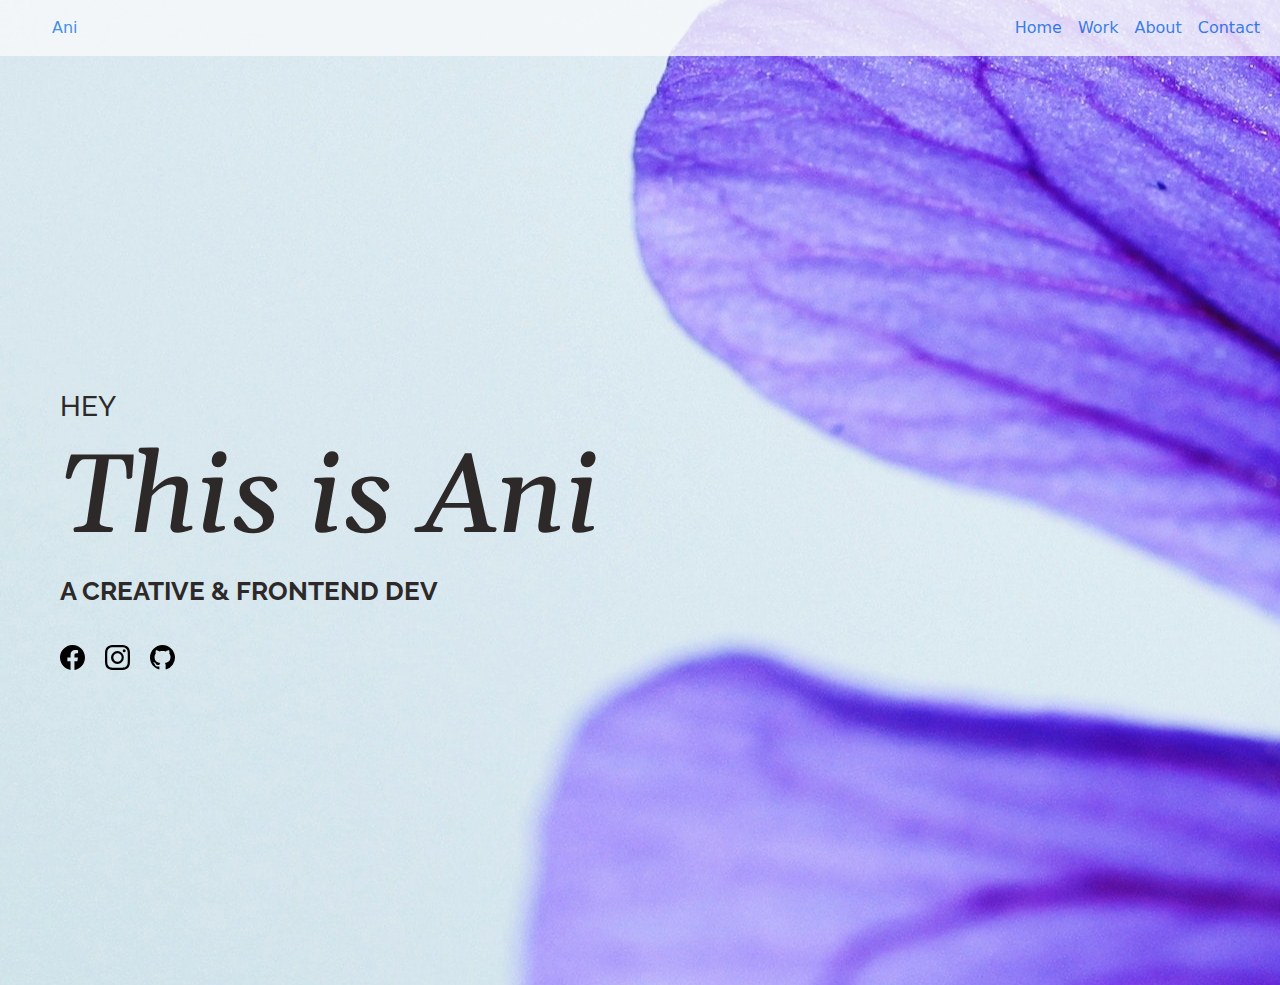
<file: index.html>
<!DOCTYPE html>
<html lang="en">
<head>
    <meta charset="UTF-8">
    <meta http-equiv="X-UA-Compatible" content="IE=edge">
    <meta name="viewport" content="width=device-width, initial-scale=1.0">

    <title>Portfolio Ani</title>
    
     <link rel="stylesheet" type="text/css" href="css/style.css" media="screen" />
    <!-- BS -->
    <link rel="stylesheet" href="https://cdn.jsdelivr.net/npm/bootstrap@5.2.0/dist/css/bootstrap.min.css">
    
   
</head>

<!-- NAVBAR -->
<nav class="navbar navbar-expand-lg bg-light fixed-top" id="barra">
    <div class="container-fluid">
      <a class="nav-link active"  id="logoAni" href="index.html">Ani</a>
      
      <button class="navbar-toggler" type="button" data-bs-toggle="collapse" data-bs-target="#navbarNavAltMarkup" aria-controls="navbarNavAltMarkup" aria-expanded="false" aria-label="Toggle navigation">
        <span class="navbar-toggler-icon"></span>
      </button>
      <div class="collapse navbar-collapse justify-content-end" id="navbarNavAltMarkup">
        <div class="navbar-nav">
          <a class="nav-link active" id="navAzul" aria-current="page" href="index.html">Home</a>
          <a class="nav-link" id="navAzul" href="pages/work.html">Work</a>
          <a class="nav-link" id="navAzul" href="pages/about.html">About</a>
          <a class="nav-link" id="navAzul" href="pages/contact.html">Contact</a>
        </div>
      </div>
    </div>
  </nav>

  <!-- MAIN CONTENT -->
 <main>
    <div class="containerAll">
        <div class="text">
            <div class="helloText">
            <h3>HEY</h3>
            <h1 id="titulo">This is Ani</h1>
            </div>

            <div>
            <h2 id="subtitulo">A CREATIVE & FRONTEND DEV</h2>  
            </div> 

            <div class="social-media">
              <img src="img/facebook.svg" alt="">
              <img src="img/instagram.svg" alt="">
              <img src="img/github.svg" alt="">
            </div>

        </div>

    </div>

 </main>

 






 <!-- FOOTER -->







<body>

<!-- JS BS -->

<script src="https://cdn.jsdelivr.net/npm/bootstrap@5.1.2/dist/js/bootstrap.bundle.min.js" integrity="sha384-kQtW33rZJAHjgefvhyyzcGF3C5TFyBQBA13V1RKPf4uH+bwyzQxZ6CmMZHmNBEfJ" crossorigin="anonymous"></script>


</body>
</html>
</file>
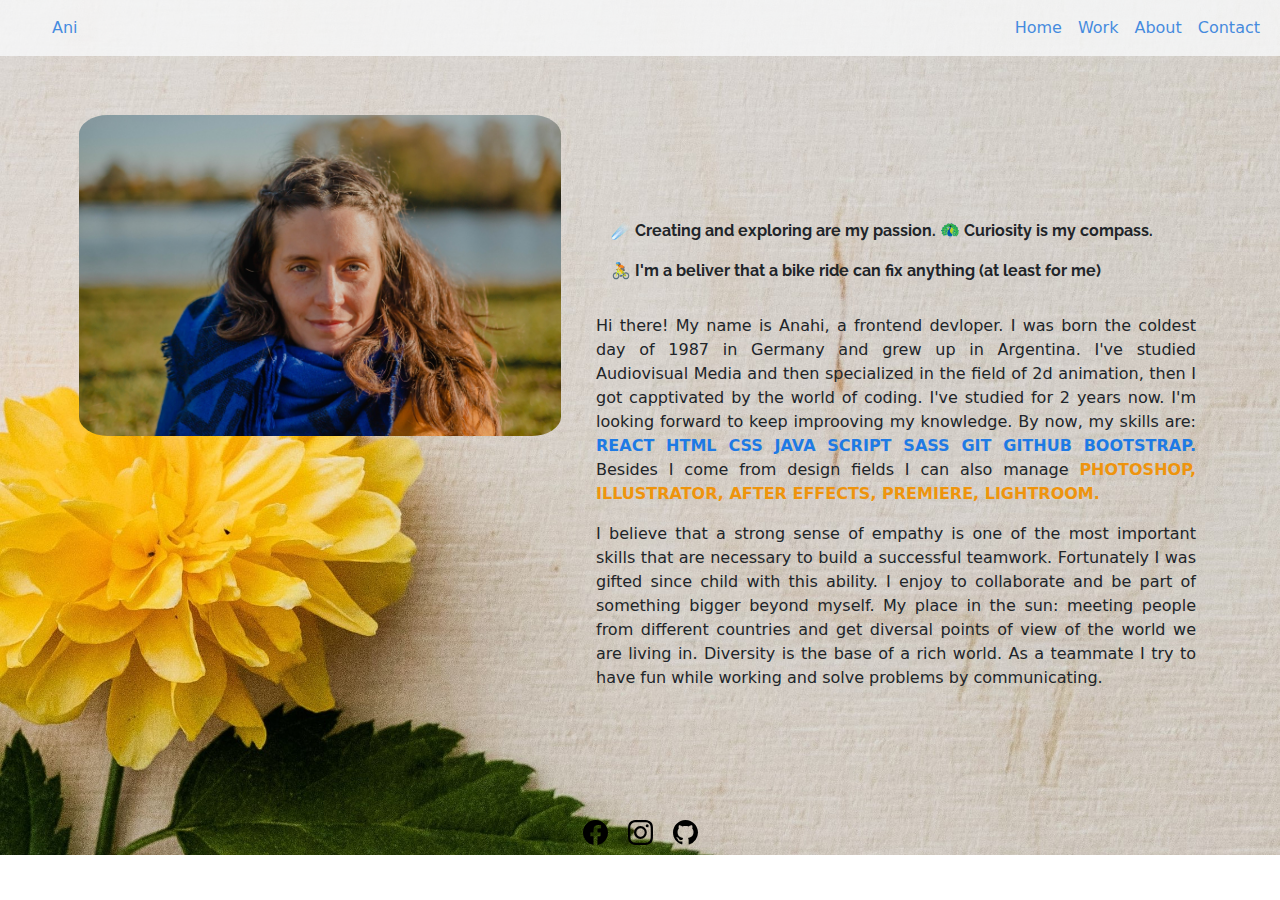
<file: pages/about.html>
<!DOCTYPE html>
<html lang="en">
<head>
    <meta charset="UTF-8">
    <meta http-equiv="X-UA-Compatible" content="IE=edge">
    <meta name="viewport" content="width=device-width, initial-scale=1.0">

    <title>Portfolio Ani</title>
    
    <link rel="stylesheet" type="text/css" href="../css/style.css" media="screen" />

    
    <!-- BS -->
    <link rel="stylesheet" href="https://cdn.jsdelivr.net/npm/bootstrap@5.2.0/dist/css/bootstrap.min.css">
    
</head>

<!-- NAVBAR -->

<div class="main-about">


  <nav class="navbar navbar-expand-lg bg-light fixed-top" id="barra">
    <div class="container-fluid">
      <a class="nav-link active"  id="logoAni" href="../index.html">Ani</a>
      
      <button class="navbar-toggler" type="button" data-bs-toggle="collapse" data-bs-target="#navbarNavAltMarkup" aria-controls="navbarNavAltMarkup" aria-expanded="false" aria-label="Toggle navigation">
        <span class="navbar-toggler-icon"></span>
      </button>
      <div class="collapse navbar-collapse justify-content-end" id="navbarNavAltMarkup">
        <div class="navbar-nav">
          <a class="nav-link active" id="navAzul" aria-current="page" href="../index.html">Home</a>
          <a class="nav-link" id="navAzul" href="work.html">Work</a>
          <a class="nav-link" id="navAzul" href="about.html">About</a>
          <a class="nav-link" id="navAzul" href="contact.html">Contact</a>
        </div>
      </div>
    </div>
  </nav>


    <!-- MAIN CONTENT -->


  <section class="aboutMeBox">

      <div class="profileImage">
          <img src="../img/perfilAni.jpg" class="img-fluid " alt="">
      </div>

      
      <div class="aboutMeText">

        <div class="sub-text">
              <p>
                ☄️ Creating and exploring are my passion. 🦚 Curiosity is my compass.
              </p>
              <p>
                🚴 I'm a beliver that a bike ride can fix anything (at least for me)
              </p>
        </div>



        <p>
          Hi there! My name is Anahi, a frontend devloper. I was born the coldest day of 1987 in Germany and grew up in Argentina. I've studied Audiovisual Media and then specialized in the field of 2d animation, then I got capptivated by the world of coding. I've studied for 2 years now. I'm looking forward to keep improoving my knowledge. By now, my skills are: <span class="blueText"> REACT HTML CSS JAVA SCRIPT SASS GIT GITHUB BOOTSTRAP. </span> Besides I come from design fields I can also manage <span class="orangeText"> PHOTOSHOP, ILLUSTRATOR, AFTER EFFECTS, PREMIERE, LIGHTROOM.</span>
        </p>

        <p>
          I believe that a strong sense of empathy is one of the most important skills that are necessary to build a successful teamwork. Fortunately I was gifted since child with this ability. I enjoy to collaborate and be part of something bigger beyond myself.
          My place in the sun: meeting people from different countries and get diversal points of view of the world we are living in. Diversity is the base of a rich world.
          As a teammate I try to have fun while working and solve problems by communicating.
        </p>
      </div>



  </section>

  <!-- FOOTER -->
  <div class="footer">
    <img src="../img/facebook.svg" alt="">
    <img src="../img/instagram.svg" alt="">
    <img src="../img/github.svg" alt="">
  </div>

</div>

<body>

<!-- JS BS -->

<script src="https://cdn.jsdelivr.net/npm/bootstrap@5.1.2/dist/js/bootstrap.bundle.min.js" integrity="sha384-kQtW33rZJAHjgefvhyyzcGF3C5TFyBQBA13V1RKPf4uH+bwyzQxZ6CmMZHmNBEfJ" crossorigin="anonymous"></script>
</body>
</html>
</file>
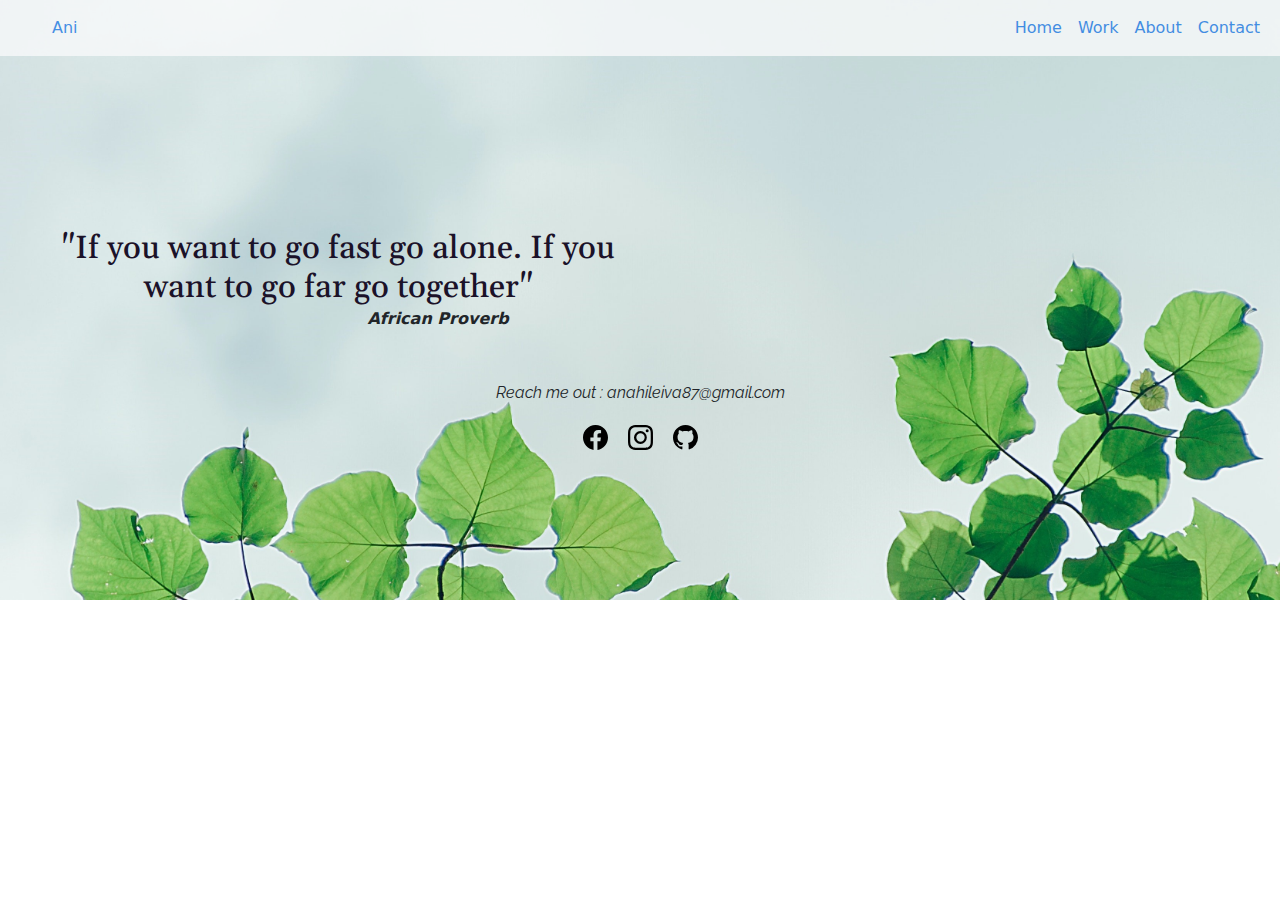
<file: pages/contact.html>
<!DOCTYPE html>
<html lang="en">
<head>
    <meta charset="UTF-8">
    <meta http-equiv="X-UA-Compatible" content="IE=edge">
    <meta name="viewport" content="width=device-width, initial-scale=1.0">

    <title>Portfolio Ani</title>
    
    <link rel="stylesheet" type="text/css" href="../css/style.css" media="screen" />
    <!-- BS -->
    <link rel="stylesheet" href="https://cdn.jsdelivr.net/npm/bootstrap@5.2.0/dist/css/bootstrap.min.css">
    
</head>

<!-- NAVBAR -->
<nav class="navbar navbar-expand-lg bg-light fixed-top" id="barra">
  <div class="container-fluid">
    <a class="nav-link active"  id="logoAni" href="../index.html">Ani</a>
    
    <button class="navbar-toggler" type="button" data-bs-toggle="collapse" data-bs-target="#navbarNavAltMarkup" aria-controls="navbarNavAltMarkup" aria-expanded="false" aria-label="Toggle navigation">
      <span class="navbar-toggler-icon"></span>
    </button>
    <div class="collapse navbar-collapse justify-content-end" id="navbarNavAltMarkup">
      <div class="navbar-nav">
        <a class="nav-link active" id="navAzul" aria-current="page" href="../index.html">Home</a>
        <a class="nav-link" id="navAzul" href="work.html">Work</a>
        <a class="nav-link" id="navAzul" href="about.html">About</a>
        <a class="nav-link" id="navAzul" href="contact.html">Contact</a>
      </div>
    </div>
  </div>
</nav>

  <!-- MAIN CONTENT -->

 <main class="main-contact">

   

      <div class="card-quote">
        <div class="quote">
            <h2> "If you want to go fast go alone. If you want to go far go together"</h2>
              <cite>African Proverb</cite>
        </div>
      </div>
<p>Reach me out : anahileiva87@gmail.com</p>
 

 <!-- FOOTER -->

<div class="footer">
  <img src="../img/facebook.svg" alt="">
  <img src="../img/instagram.svg" alt="">
  <img src="../img/github.svg" alt="">
</div>

</main>
<body>

<!-- JS BS -->

<script src="https://cdn.jsdelivr.net/npm/bootstrap@5.1.2/dist/js/bootstrap.bundle.min.js" integrity="sha384-kQtW33rZJAHjgefvhyyzcGF3C5TFyBQBA13V1RKPf4uH+bwyzQxZ6CmMZHmNBEfJ" crossorigin="anonymous"></script>
</body>
</html>
</file>
<file: css/style.css>
@import url('https://fonts.googleapis.com/css2?family=Lora:ital,wght@1,500&family=Open+Sans:wght@300&display=swap');

@import url('https://fonts.googleapis.com/css2?family=Raleway:wght@300;300&display=swap');


@import url('https://fonts.googleapis.com/css2?family=Gelasio:ital,wght@1,500&family=Raleway:wght@200;300&display=swap');



*{
    margin: 0;
    padding: 0;
    
}

body{
    background-color: antiquewhite; 
}

h1 {
    font-family: 'Gelasio', sans-serif;
    color: rgb(29, 30, 32);
    padding: 10px;
    padding-top: 0px;
    padding-bottom: 0px;
    margin-bottom: 0px;
    font-size: 40px;
    font-style: italic;
}

.title-work h2 {
    margin-top: 80px;
    font-family: 'Gelasio', sans-serif;
    text-align: center;
    color: rgb(29, 30, 32);
    font-size: 40px;
    font-style: italic;
    width: 100% ;
}

.logo{
    font-family: 'Raleway', sans-serif;
    color: rgb(30, 122, 228);
    padding-left: 40px;
    font-size: 14px;
}


#logoA{
    width: 80px;
}


#subtitulo{
    font-size: 1rem;
    font-weight: bold;
    padding-top: 10px;
}

h2{
    color: rgb(65, 154, 255);
    font-family: 'Raleway', sans-serif;
    font-size: 1rem;
    padding: 10px;
}

h3{
    font-family: 'Raleway', sans-serif;
    padding-left: 10px;
    padding-bottom: 0px;
}


.sub-text{
    font-family:'Raleway' ;
    font-size: 16px;
    padding: 15px;
    text-align: center;
    font-weight: 700;
}

#barra{
    background-color: aliceblue;
    opacity: 0.8;

}


#navAzul {
    color: rgb(30, 122, 228);
}

#logoAni{

    padding-left: 40px;
    color: rgb(30, 122, 228);
}



/* WORK BOxes */


.main-work{
    background-image: url("../img/pared.jpg");
    background-size: cover;
    background-position: bottom;
}


.work-content{
    width: 100%;
    overflow-x: hidden;
}



.work-box{
    width: 100%;
    display: flex;
    flex-direction: column;
    height: auto;
    justify-content: center;
    position: relative;
}


.container {
    position: relative;
    width: 50%;
}


.trabajo{
    width: 90%;
    height: auto;
    box-shadow: 2px black;
    margin: 15px;
    box-shadow: rgba(0, 0, 0, 0.3) 0px 3px 7px -3px;
    
}



.text{
    display: flex;
    flex-direction: column;
    text-align: center;
    margin-top: 5px;
}




.containerAll{
    padding-top: 80px;
    display: flex;
    flex-direction: column;
    align-items: center;
    justify-content: center;
    background-image: url("../img/flor.jpg");
    background-color: antiquewhite; 
    background-position: 100px 50px right 2em bottom 2em;
    background-repeat: no-repeat;
    background-size:auto;
    }

    .text {
    width: 100%;
    color: rgb(46, 41, 41);
    font-size: 40px;
    text-align: center;
    padding: 10px;
    }




/* CONTACT PAGE */
    .main-contact{
    background-image: url(../img/hojas.jpg);
    background-size: cover;
    background-position: bottom;
    height: auto;
    display: flex;
    flex-direction: column;
    justify-content: center;
    width: 100%;
    padding-top: 80px;
    text-align: center;
    }

    .quote{
    text-align: center;
    }

    .quote h2{
        color: rgb(27, 18, 41);
        font-family: 'Gelasio', sans-serif;
        text-align: center;
        padding: 10px 10px 0px 10px;
    }

    .quote cite{
        font-weight: bold;
    }




/* FOOTER */
.footer{
    display: flex;
    justify-content: center;
    margin-top: 10px;
    align-items:center ;
}

    .footer img{
        width: 45px;
        padding: 10px;
    }

/*social media index page*/

    .social-media{
        display: flex;
        justify-content: center;
        margin-top: 10px;
        align-items:center ;

    }
        .social-media img{
            width: 45px;
            padding: 10px;
        }

    

/* ABOUT ME PAGE */

.profileImage{
    padding: 15px;
}

    .profileImage img{
        margin-top: 80px;
        border-radius:6%;
    }

    .aboutMeText{
        padding: 20px;
        text-align: center;
    }

.aboutMeBox{
    display: flex;
    flex-direction: column;
    justify-content: center;

}

.main-about{
    background-image: url("../img/florAmarilla2.jpg");
    background-size: cover;
    background-position: top;
}

.mySkills{
    display: flex;
    justify-content: center;
    align-items: center;
    background-color: rgb(30, 122, 228);
    border-radius:6%;
    padding: 15px;
    margin: 15px;
}
    .mySkills img{
    background-color: rgb(30, 122, 228);
    }


.blueText{
    color: rgb(30, 122, 228);
    font-weight: 600;
}

.orangeText{
    color: rgb(238, 148, 13);
    font-weight: 600;
}

.boxSkills{
    
    display: flex;
    flex-wrap: wrap;
    justify-content: center;
    align-content: center;
}

    .boxSkills img{
        padding: 10px;
        width: 50px;
    }

figcaption{
    color: white;
    text-align:inherit;
    
}




/* MEDIA QUERIES */

@media (min-width: 768px){

    .navbar .navbar-nav .nav-link:hover{
        background-color: rgb(109, 233, 233);
    }
    
    .navbar{
        padding: 0;
    }
    
    .navbar .navbar-nav .nav-link{
        padding: 1em;
    }

    #barra{
        padding: 0px;
        background-color: aliceblue;
        opacity: 0.8;
    
    }
    


    .containerAll{
                display: flex;
                flex-direction: row;
                align-items: center;
                justify-content: center;
                background-image: url("../img/flor.jpg");
                background-color: antiquewhite; 
                height: auto;
                background-position: left;
                background-repeat: no-repeat;
                background-size:auto;
                }



    .profileImage{
        width: 40%;
    }

    .text{
        width: 100%;
        display:flex;
        text-align: left;
        height: 900px;
        align-content:center;
        justify-content: center;
        padding-left: 50px;
    
    }

    #titulo{
        font-size: 7rem;
        margin-bottom: 0px;
        padding-bottom: 0px;
    }
    
    #subtitulo{
        font-size: 1.6rem;
    }

    .sub-text{
        text-align: start;
    }


    .aboutMeBox{
        display: flex;
        flex-direction: row;
        padding-top: 20px;
        height: 800px;
    }

    .aboutMeText{
        padding-top: 110px;
        width: 50%;
        align-content: center;
        text-align: justify;

    }


    .work-content{
        width: 100%;
        margin-top: 0px;
        padding-top: 0px;
        overflow-x: hidden;
    }

    .title-work h2{
        padding-top: 60px;
    }


    .work-box{
        display: flex;
        flex-direction: row;
        padding: 0px 20px 0px 20px;
        margin: 0px 20px 0px 20px;


    }

    .quote{
        margin-left: 50px;
        width: 45%;
    }

    .quote h2{
        margin: 0px;
    }

    cite{
        text-align: right;
        margin-left: 200px;
    }

    .main-contact {
        height: 600px;
        
    }


        .main-contact p{
            margin-top: 50px;
            margin-bottom: 0px;
            font-family: 'Raleway', sans-serif;
            font-style: italic;
        }



    .social-media{
        display: flex;
        justify-content: left;
        margin-top: 10px;
        align-items:center ;

    }




}
</file>
